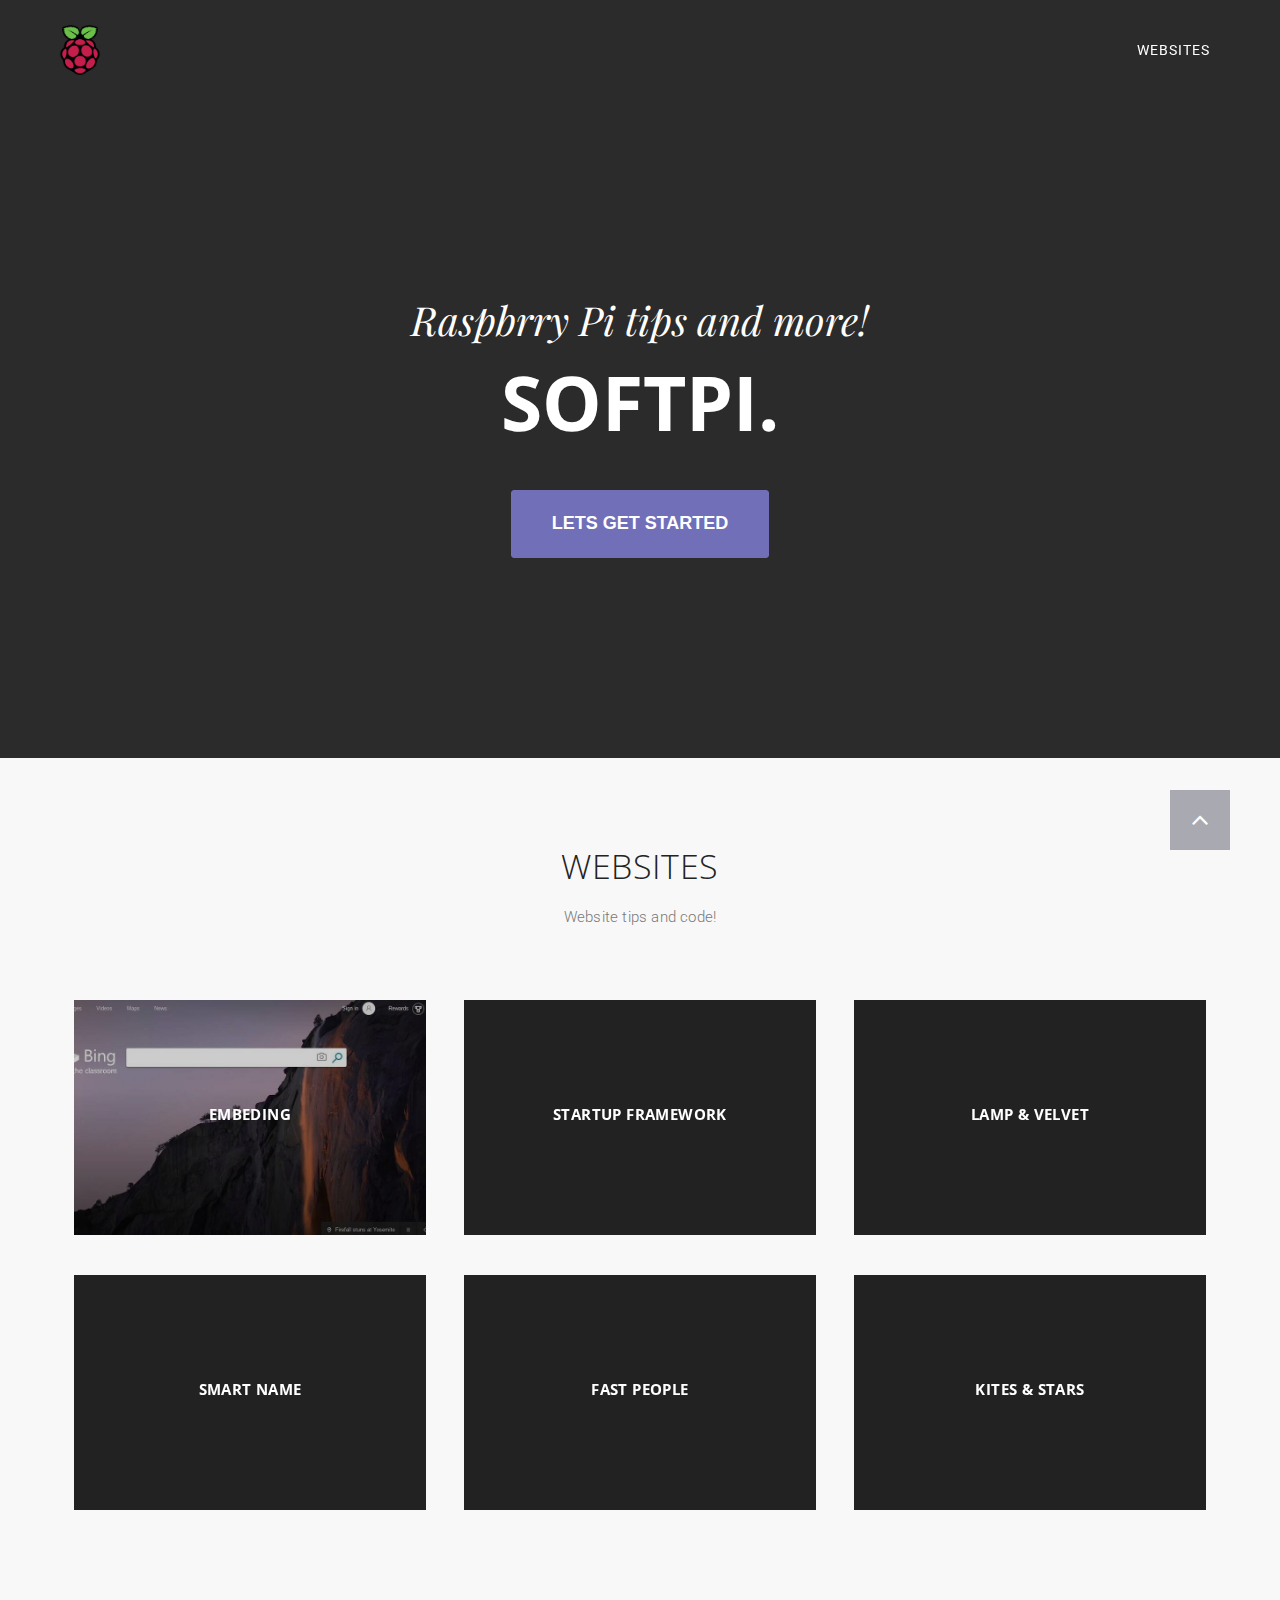
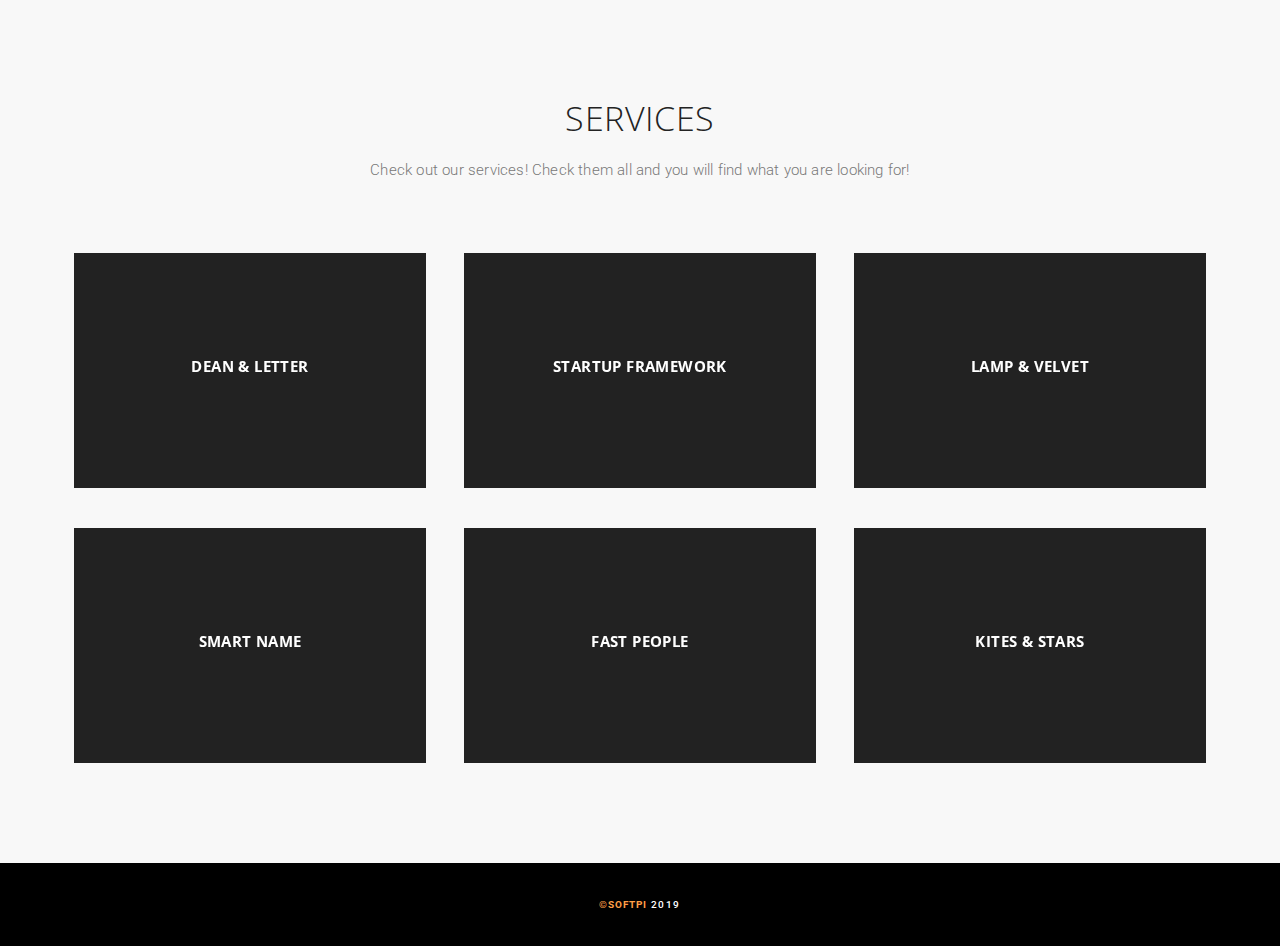
<file: index.html>
<!DOCTYPE html>
<html lang="en">
	<head>
		<meta charset="utf-8">
		<meta http-equiv="X-UA-Compatible" content="IE=edge">
		<meta name="viewport" content="width=device-width, initial-scale=1">
		<!-- The above 3 meta tags *must* come first in the head; any other head content must come *after* these tags -->
		<meta name="description" content="">
		<meta name="author" content="SOFTPI.">
		<link rel="icon" href="/images/raspberrypi.ico">
		<title>SOFTPI.</title>
		<!-- Bootstrap core CSS -->
		<link href="css/bootstrap.min.css" rel="stylesheet">
		<link rel="stylesheet" href="https://maxcdn.bootstrapcdn.com/font-awesome/4.4.0/css/font-awesome.min.css">
		<!-- Custom styles for this template -->
		<link href="css/owl.carousel.css" rel="stylesheet">
		<link href="css/owl.theme.default.min.css"  rel="stylesheet">
		<link href="css/style.css" rel="stylesheet">
		<!-- Just for debugging purposes. Don't actually copy these 2 lines! -->
		<!--[if lt IE 9]><script src="../../assets/js/ie8-responsive-file-warning.js"></script><![endif]-->
		<script src="js/ie-emulation-modes-warning.js"></script>
		<!-- HTML5 shim and Respond.js for IE8 support of HTML5 elements and media queries -->
		<!--[if lt IE 9]>
		<script src="https://oss.maxcdn.com/html5shiv/3.7.2/html5shiv.min.js"></script>
		<script src="https://oss.maxcdn.com/respond/1.4.2/respond.min.js"></script>
		<![endif]-->
	</head>
	<body id="page-top">
		<!-- Navigation -->
		<nav class="navbar navbar-default navbar-fixed-top">
			<div class="container">
				<!-- Brand and toggle get grouped for better mobile display -->
				<div class="navbar-header page-scroll">
					<button type="button" class="navbar-toggle" data-toggle="collapse" data-target="#bs-example-navbar-collapse-1">
					<span class="sr-only">Toggle navigation</span>
					<span class="icon-bar"></span>
					<span class="icon-bar"></span>
					<span class="icon-bar"></span>
					</button>
					<a class="navbar-brand page-scroll" href="#page-top"><img src="images/raspberrypi.ico"  style="width:50px;height:50px;" alt="LG_jam logo"></a>
				</div>
				<!-- Collect the nav links, forms, and other content for toggling -->
				<div class="collapse navbar-collapse" id="bs-example-navbar-collapse-1">
					<ul class="nav navbar-nav navbar-right">
						<li class="hidden">
							<a href="#page-top"></a>
						</li>
						<li>
							<a class="page-scroll" href="#websites">Websites</a>
						</li>
					</ul>
				</div>
				<!-- /.navbar-collapse -->
			</div>
			<!-- /.container-fluid -->
		</nav>
		<!-- Header -->
		<header>
			<div class="container">
				<div class="slider-container">
					<div class="intro-text">
						<div class="intro-lead-in">Raspbrry Pi tips and more!</div>
						<div class="intro-heading">SOFTPI.</div>
						<a href="#websites" class="page-scroll btn btn-xl">Lets Get Started</a>
					</div>
				</div>
			</div>
		</header>
		<section id="websites" class="light-bg">
			<div class="container">
			<div class="row">
				<div class="col-lg-12 text-center">
					<div class="section-title">
						<h2>Websites</h2>
						<p>Website tips and code!</p>
					</div>
				</div>
			</div>
			<div class="row">
				<!-- start portfolio item -->
				<div class="col-md-4">
					<div class="ot-portfolio-item">
						<figure class="effect-bubba">
							<img src="images/demo/bing.jpg" alt="img01" class="img-responsive" />
							<figcaption>
								<h2>Embeding</h2>
								<p>Websites, Embed, HTML</p>
								<a href="#" data-toggle="modal" data-target="#Modal-1">View more</a>
							</figcaption>
						</figure>
					</div>
				</div>
				<!-- end portfolio item -->
				<!-- start portfolio item -->
				<div class="col-md-4">
					<div class="ot-portfolio-item">
						<figure class="effect-bubba">
							<img src="images/demo/portfolio-2.jpg" alt="img02" class="img-responsive" />
							<figcaption>
								<h2>Startup Framework</h2>
								<p>Branding, Web Design</p>
								<a href="#" data-toggle="modal" data-target="#Modal-2">View more</a>
							</figcaption>
						</figure>
					</div>
				</div>
				<!-- end portfolio item -->
				<!-- start portfolio item -->
				<div class="col-md-4">
					<div class="ot-portfolio-item">
						<figure class="effect-bubba">
							<img src="images/demo/portfolio-3.jpg" alt="img02" class="img-responsive" />
							<figcaption>
								<h2>Lamp & Velvet</h2>
								<p>Branding, Web Design</p>
								<a href="#" data-toggle="modal" data-target="#Modal-3">View more</a>
							</figcaption>
						</figure>
					</div>
				</div>
				<!-- end portfolio item -->
			</div>
			<div class="row">
				<!-- start portfolio item -->
				<div class="col-md-4">
					<div class="ot-portfolio-item">
						<figure class="effect-bubba">
							<img src="images/demo/portfolio-4.jpg" alt="img02" class="img-responsive" />
							<figcaption>
								<h2>Smart Name</h2>
								<p>Branding, Design</p>
								<a href="#" data-toggle="modal" data-target="#Modal-4">View more</a>
							</figcaption>
						</figure>
					</div>
				</div>
				<!-- end portfolio item -->
				<!-- start portfolio item -->
				<div class="col-md-4">
					<div class="ot-portfolio-item">
						<figure class="effect-bubba">
							<img src="images/demo/portfolio-5.jpg" alt="img02" class="img-responsive" />
							<figcaption>
								<h2>Fast People</h2>
								<p>Branding, Web Design</p>
								<a href="#" data-toggle="modal" data-target="#Modal-5">View more</a>
							</figcaption>
						</figure>
					</div>
				</div>
				<!-- end portfolio item -->
				<!-- start portfolio item -->
				<div class="col-md-4">
					<div class="ot-portfolio-item">
						<figure class="effect-bubba">
							<img src="images/demo/portfolio-2.jpg" alt="img02" class="img-responsive" />
							<figcaption>
								<h2>Kites & Stars</h2>
								<p>Branding, Web Design</p>
								<a href="#" data-toggle="modal" data-target="#Modal-2">View more</a>
							</figcaption>
						</figure>
					</div>
				</div>
				<!-- end portfolio item -->
			</div>
			</div><!-- end container -->
		</section>
		<section id="services" class="light-bg">
			<div class="container">
			<div class="row">
				<div class="col-lg-12 text-center">
					<div class="section-title">
						<h2>Services</h2>
						<p>Check out our services! Check them all and you will find what you are looking for!</p>
					</div>
				</div>
			</div>
			<div class="row">
				<!-- start portfolio item -->
				<div class="col-md-4">
					<div class="ot-portfolio-item">
						<figure class="effect-bubba">
							<img src="images/demo/portfolio-1.jpg" alt="img02" class="img-responsive" />
							<figcaption>
								<h2>Dean & Letter</h2>
								<p>Branding, Design</p>
								<a href="#" data-toggle="modal" data-target="#Modal-1">View more</a>
							</figcaption>
						</figure>
					</div>
				</div>
				<!-- end portfolio item -->
				<!-- start portfolio item -->
				<div class="col-md-4">
					<div class="ot-portfolio-item">
						<figure class="effect-bubba">
							<img src="images/demo/portfolio-2.jpg" alt="img02" class="img-responsive" />
							<figcaption>
								<h2>Startup Framework</h2>
								<p>Branding, Web Design</p>
								<a href="#" data-toggle="modal" data-target="#Modal-2">View more</a>
							</figcaption>
						</figure>
					</div>
				</div>
				<!-- end portfolio item -->
				<!-- start portfolio item -->
				<div class="col-md-4">
					<div class="ot-portfolio-item">
						<figure class="effect-bubba">
							<img src="images/demo/portfolio-3.jpg" alt="img02" class="img-responsive" />
							<figcaption>
								<h2>Lamp & Velvet</h2>
								<p>Branding, Web Design</p>
								<a href="#" data-toggle="modal" data-target="#Modal-3">View more</a>
							</figcaption>
						</figure>
					</div>
				</div>
				<!-- end portfolio item -->
			</div>
			<div class="row">
				<!-- start portfolio item -->
				<div class="col-md-4">
					<div class="ot-portfolio-item">
						<figure class="effect-bubba">
							<img src="images/demo/portfolio-4.jpg" alt="img02" class="img-responsive" />
							<figcaption>
								<h2>Smart Name</h2>
								<p>Branding, Design</p>
								<a href="#" data-toggle="modal" data-target="#Modal-4">View more</a>
							</figcaption>
						</figure>
					</div>
				</div>
				<!-- end portfolio item -->
				<!-- start portfolio item -->
				<div class="col-md-4">
					<div class="ot-portfolio-item">
						<figure class="effect-bubba">
							<img src="images/demo/portfolio-5.jpg" alt="img02" class="img-responsive" />
							<figcaption>
								<h2>Fast People</h2>
								<p>Branding, Web Design</p>
								<a href="#" data-toggle="modal" data-target="#Modal-5">View more</a>
							</figcaption>
						</figure>
					</div>
				</div>
				<!-- end portfolio item -->
				<!-- start portfolio item -->
				<div class="col-md-4">
					<div class="ot-portfolio-item">
						<figure class="effect-bubba">
							<img src="images/demo/portfolio-2.jpg" alt="img02" class="img-responsive" />
							<figcaption>
								<h2>Kites & Stars</h2>
								<p>Branding, Web Design</p>
								<a href="#" data-toggle="modal" data-target="#Modal-2">View more</a>
							</figcaption>
						</figure>
					</div>
				</div>
				<!-- end portfolio item -->
			</div>
			</div><!-- end container -->
		</section>
		<p id="back-top">
			<a href="#top"><i class="fa fa-angle-up"></i></a>
		</p>
		<footer>
			<div class="container text-center">
				<p><a href="#top"><span>&copy;SOFTPI</span> 2019</a></p>
			</div>
		</footer>

		<!-- Modal for portfolio item 1 -->
		<div class="modal fade" id="Modal-1" tabindex="-1" role="dialog" aria-labelledby="Modal-label-1">
			<div class="modal-dialog" role="document">
				<div class="modal-content">
					<div class="modal-header">
						<button type="button" class="close" data-dismiss="modal" aria-label="Close"><span aria-hidden="true">&times;</span></button>
						<h4 class="modal-title" id="Modal-label-1">Embeding</h4>
					</div>
					<div class="modal-body">
						<img src="images/demo/bing.jpg" alt="img01" class="img-responsive" />
						<div class="modal-works"><span>Websites</span><span>embed</span><span>HTML</span></div>
					<p>To embed a webpage use the iframe block. An example code might be:</p>
						<code>Testing</code>
					<plaintext><iframe id="tree" name="tree" src="http://www.bing.com" frameborder="0" marginheight="0" marginwidth="0" width="100%" height="100%" scrolling="auto"></iframe></plaintext>
					</div>
					<div class="modal-footer">
						<button type="button" class="btn btn-default" data-dismiss="modal">Close</button>
					</div>
				</div>
			</div>
		</div>

		<!-- Modal for portfolio item 2 -->
		<div class="modal fade" id="Modal-2" tabindex="-1" role="dialog" aria-labelledby="Modal-label-2">
			<div class="modal-dialog" role="document">
				<div class="modal-content">
					<div class="modal-header">
						<button type="button" class="close" data-dismiss="modal" aria-label="Close"><span aria-hidden="true">&times;</span></button>
						<h4 class="modal-title" id="Modal-label-2">Startup Framework</h4>
					</div>
					<div class="modal-body">
						<img src="images/demo/portfolio-2.jpg" alt="img01" class="img-responsive" />
						<div class="modal-works"><span>Branding</span><span>Web Design</span></div>
						<p>Temporibus autem quibusdam et aut officiis debitis aut rerum necessitatibus saepe</p>
					</div>
					<div class="modal-footer">
						<button type="button" class="btn btn-default" data-dismiss="modal">Close</button>
					</div>
				</div>
			</div>
		</div>

		<!-- Modal for portfolio item 3 -->
		<div class="modal fade" id="Modal-3" tabindex="-1" role="dialog" aria-labelledby="Modal-label-3">
			<div class="modal-dialog" role="document">
				<div class="modal-content">
					<div class="modal-header">
						<button type="button" class="close" data-dismiss="modal" aria-label="Close"><span aria-hidden="true">&times;</span></button>
						<h4 class="modal-title" id="Modal-label-3">Lamp & Velvet</h4>
					</div>
					<div class="modal-body">
						<img src="images/demo/portfolio-3.jpg" alt="img01" class="img-responsive" />
						<div class="modal-works"><span>Branding</span><span>Web Design</span></div>
						<p>Temporibus autem quibusdam et aut officiis debitis aut rerum necessitatibus saepe</p>
					</div>
					<div class="modal-footer">
						<button type="button" class="btn btn-default" data-dismiss="modal">Close</button>
					</div>
				</div>
			</div>
		</div>

		<!-- Modal for portfolio item 4 -->
		<div class="modal fade" id="Modal-4" tabindex="-1" role="dialog" aria-labelledby="Modal-label-4">
			<div class="modal-dialog" role="document">
				<div class="modal-content">
					<div class="modal-header">
						<button type="button" class="close" data-dismiss="modal" aria-label="Close"><span aria-hidden="true">&times;</span></button>
						<h4 class="modal-title" id="Modal-label-4">Smart Name</h4>
					</div>
					<div class="modal-body">
						<img src="images/demo/portfolio-4.jpg" alt="img01" class="img-responsive" />
						<div class="modal-works"><span>Branding</span><span>Web Design</span></div>
						<p>Temporibus autem quibusdam et aut officiis debitis aut rerum necessitatibus saepe</p>
					</div>
					<div class="modal-footer">
						<button type="button" class="btn btn-default" data-dismiss="modal">Close</button>
					</div>
				</div>
			</div>
		</div>

		<!-- Modal for portfolio item 5 -->
		<div class="modal fade" id="Modal-5" tabindex="-1" role="dialog" aria-labelledby="Modal-label-5">
			<div class="modal-dialog" role="document">
				<div class="modal-content">
					<div class="modal-header">
						<button type="button" class="close" data-dismiss="modal" aria-label="Close"><span aria-hidden="true">&times;</span></button>
						<h4 class="modal-title" id="Modal-label-5">Fast People</h4>
					</div>
					<div class="modal-body">
						<img src="images/demo/portfolio-5.jpg" alt="img01" class="img-responsive" />
						<div class="modal-works"><span>Branding</span><span>Web Design</span></div>
						<p>Temporibus autem quibusdam et aut officiis debitis aut rerum necessitatibus saepe</p>
					</div>
					<div class="modal-footer">
						<button type="button" class="btn btn-default" data-dismiss="modal">Close</button>
					</div>
				</div>
			</div>
		</div>

		<!-- Bootstrap core JavaScript
			================================================== -->
		<!-- Placed at the end of the document so the pages load faster -->
		<script src="https://ajax.googleapis.com/ajax/libs/jquery/1.11.3/jquery.min.js"></script>
		<script src="http://cdnjs.cloudflare.com/ajax/libs/jquery-easing/1.3/jquery.easing.min.js"></script>
		<script src="js/bootstrap.min.js"></script>
		<script src="js/owl.carousel.min.js"></script>
		<script src="js/cbpAnimatedHeader.js"></script>
		<script src="js/theme-scripts.js"></script>
		<!-- IE10 viewport hack for Surface/desktop Windows 8 bug -->
		<script src="js/ie10-viewport-bug-workaround.js"></script>
	</body>
</html>
</file>
<file: css/style.css>
/*------------------------------------------------------------------
[Master Stylesheet]

Project:	Lattes - One page multi purpose page
Version:	1.0
Last change:	17/08/2015 [...]
Designed by:	MOOZ Themes / www.MOOZthemes.com
Primary use:	One page

[Table of contents]

1. General
2. Header
3. Navigation
4. Sections
5. Footer
6. Components

[Color codes]

Buttons, etc:	#726FB9 (blue)
hover color:	#fed136 (yellow)
-------------------------------------------------------------------*/

/*--------------------
Import Google Fonts
--------------------*/

/* main font for menu. */
@import url(http://fonts.googleapis.com/css?family=Roboto:100,300,400,500,700,900);
/* font for headings, text, tags */
@import url(http://fonts.googleapis.com/css?family=Open+Sans:300,400,500,600,700,800);
@import url(http://fonts.googleapis.com/css?family=Playfair+Display:400italic&subset=latin,latin-ext);

/*--------------------
1. General
--------------------*/

body {
  margin: 0px;
    font-family: "Open Sans", Sans-serif;
}

h1,
h2,
h3,
h4,
h5,
h6 {
font-weight: 300;
    letter-spacing: 0.4px;
    font-family: "Open Sans", Sans-serif;
    color: #232323;
}

p {
    font-family: 'Roboto', sans-serif;
    font-size: 15px;
    font-weight: 300;
	line-height: 23px;
    letter-spacing: 0.2px;
    color: #797979;
}

a:hover, a:focus, a:active, a.active {
    color: #fec503;
}
a, a:hover, a:focus, a:active, a.active {
    outline: 0;
}

::selection {
    text-shadow: none;
    background: #fed136;
}

@media (min-width: 768px) {
	section {
	    padding: 150px 0;
	}
}

section {
    padding: 70px 0;
}

/*--------------------
2. Navigation
--------------------*/

.navbar-default {
	background-color: #222;
	border-color: transparent
}
.navbar-default .navbar-brand {
	color: #fff;
	font-family: "Montserrat",sans-serif;
    padding: 0px;
}
.navbar-default .navbar-brand:hover,.navbar-default .navbar-brand:focus,.navbar-default .navbar-brand:active,.navbar-default .navbar-brand.active {
	color: #fec503
}
.navbar-default .navbar-collapse {
	border-color: rgba(255,255,255,.02)
}
.navbar-default .navbar-toggle {
	background-color: #fed136;
	border-color: #fed136
}
.navbar-default .navbar-toggle .icon-bar {
	background-color: #fff
}
.navbar-default .navbar-toggle:hover,.navbar-default .navbar-toggle:focus {
	background-color: #fed136
}
.navbar-default .nav li a {
	font-family: "Roboto",sans-serif;
	text-transform: uppercase;
	font-weight: 400;
	letter-spacing: 1px;
	color:#fff
}
.navbar-default .nav li a:hover,.navbar-default .nav li a:focus {
	color: #fed136;
	outline: 0
}

.navbar-default .navbar-nav>.active>a {
	border-radius: 0;
	color: #fff;
	background-color: #fed136
}
.navbar-default .navbar-nav>.active>a:hover,.navbar-default .navbar-nav>.active>a:focus {
	color: #fff;
	background-color: #fec503
}

@media (min-width:768px) {
	.navbar-default
	{
		background-color: transparent;
		padding: 25px 0;
		-webkit-transition:padding .3s;
		-moz-transition:padding .3s;
		transition:padding .3s;
		border:0
	}
	.navbar-default .navbar-brand {
		font-size: 2em;
		-webkit-transition:all .3s;
		-moz-transition:all .3s;
		transition:all .3s
	}
	.navbar-default .navbar-nav>.active>a {
		border-radius: 3px
	}
	.navbar-default.navbar-shrink {
		background-color: #222;
		padding: 10px 0
	}
	.navbar-default.navbar-shrink .navbar-brand {
		font-size: 1.5em
	}
}

/*--------------------
3. Header
--------------------*/

header {
    background-image: url(../images/demo/bg-main.jpg);
    background-repeat: none;
    background-attachment: scroll;
    background-position: center center;
    -webkit-background-size: cover;
    -moz-background-size: cover;
    background-size: cover;
    -o-background-size: cover;
    text-align: center;
    color: #fff;
}

header .intro-text {
    padding-top: 100px;
    padding-bottom: 50px;
}

@media (min-width: 768px) {
	header .intro-text {
	    padding-top: 300px;
	    padding-bottom: 200px;
	}
}

header .intro-text .intro-lead-in {
    font-family: "Playfair Display",sans-serif;
    font-style: italic;
    font-size: 22px;
    line-height: 22px;
    margin-bottom: 25px;
}

@media (min-width: 768px) {
	header .intro-text .intro-lead-in {
	    font-family: "Playfair Display",sans-serif;
	    font-style: italic;
	    font-size: 40px;
	    line-height: 40px;
	    margin-bottom: 25px;
	}
}

header .intro-text .intro-heading {
    text-transform: uppercase;
    font-weight: 700;
    font-size: 50px;
    line-height: 50px;
    margin-bottom: 25px;
}

@media (min-width: 768px) {
	header .intro-text .intro-heading {
	    text-transform: uppercase;
	    font-weight: 700;
	    font-size: 75px;
	    line-height: 75px;
	    margin-bottom: 50px;
	}
}

/*--------------------
4. Sections
--------------------*/

.section-title h2 {
    font-size: 34px;
    text-transform: uppercase;
}

.section-title p {
    font-size: 15px;
    font-weight: 300;
    line-height: 25px;
    margin: 20px 100px 60px 100px;
}

/*--------------------
4.1. About
--------------------*/

.mz-module-about h3 {
    font-weight: 500;
    font-size: 17px;
    text-transform: uppercase;
    color: #3A3A3A;
    letter-spacing: 2px;
    margin-bottom: 20px;
}

.mz-module-about p {
font-size: 14px;
    font-weight: 300;
    line-height: 22px;
    color: #969696;
}

.ot-circle {
height: 95px;
    width: 95px;
    text-align: center;
    line-height: 98px;
    color: #3E3E3E;
    /* border: 3px solid #000; */
    border-radius: 100px;
    /* background-color: #E8E8E8; */
    margin: 0 2px 4px;
    font-size: 31px;
}

/*--------------------
4.2. Skills
--------------------*/

.skills-text h2 {
	margin: 0 0 30px;
}

.skillbar-item {
    margin-bottom: 30px;	
}

.skillbar {
    position: relative;
    display: block;
    width: 100%;
}

.skillbar-score {
background-color: #dfdfdf;
    padding: 7px;
    text-align: center;
    color: #000000;
    font-weight: 300;
    float: right;
    width: 50px;
    height: 40px;
    vertical-align: middle;
 }

.skillbar-score .score {
    font-size: 20px;
}

.skillbar-score .percent {
    font-size: 13px;
}

.skillbar-bar {
display: block;
    background-color: #dfdfdf;
    height: 3px;
    width: 100%;
}

.skillbar h3 {
	font-weight: 600;
    font-size: 13px;
    text-transform: uppercase;
    color: #3A3A3A;
    letter-spacing: 2px;	
margin: 0;
    padding: 12px 0;
}

.skillbar-percent {
    color: #fff;
    background-color: #000000;
    float: left;
    height: 3px;
}

/*--------------------
4.3. Portfolio
--------------------*/

figure {
	position: relative;
    overflow: hidden;
    margin: 10px 1%;
    background: #726FB9;
    text-align: center;
    cursor: pointer;	
}

figcaption {
    position: absolute;
    top: 0;
    left: 0;
    width: 100%;
    height: 100%;	
}

.ot-portfolio-item figure figcaption > a {
    z-index: 1000;
    text-indent: 200%;
    white-space: nowrap;
    font-size: 0;
    opacity: 0;
}
.ot-portfolio-item figure figcaption, .ot-portfolio-item figure figcaption > a {
    position: absolute;
    top: 0;
    left: 0;
    width: 100%;
    height: 100%;
}

figure.effect-bubba {
	background: #000;
	margin-bottom: 30px;
}

figure.effect-bubba img {
	opacity: 0.8;
	-webkit-transition: opacity 0.35s;
	transition: opacity 0.35s;
}

figure.effect-bubba:hover img {
	opacity: 0.4;
}

figure.effect-bubba figcaption::before,
figure.effect-bubba figcaption::after {
	position: absolute;
	top: 30px;
	right: 30px;
	bottom: 30px;
	left: 30px;
	content: '';
	opacity: 0;
	-webkit-transition: opacity 0.35s, -webkit-transform 0.35s;
	transition: opacity 0.35s, transform 0.35s;
}

figure.effect-bubba figcaption::before {
	border-top: 1px solid #fff;
	border-bottom: 1px solid #fff;
	-webkit-transform: scale(0,1);
	transform: scale(0,1);
}

figure.effect-bubba figcaption::after {
	border-right: 1px solid #fff;
	border-left: 1px solid #fff;
	-webkit-transform: scale(1,0);
	transform: scale(1,0);
}

figure.effect-bubba h2 {
    color: #fff;
    font-size: 15px;
    font-weight: 700;
    text-transform: uppercase;
	padding-top: 30%;
	-webkit-transition: -webkit-transform 0.35s;
	transition: transform 0.35s;
	-webkit-transform: translate3d(0,-20px,0);
	transform: translate3d(0,-20px,0);
}

figure.effect-bubba p {
    color: #fff;
    font-size: 13px;
    font-weight: 500;
	padding: 20px 2.5em;
	opacity: 0;
	-webkit-transition: opacity 0.35s, -webkit-transform 0.35s;
	transition: opacity 0.35s, transform 0.35s;
	-webkit-transform: translate3d(0,20px,0);
	transform: translate3d(0,20px,0);
}

figure.effect-bubba:hover figcaption::before,
figure.effect-bubba:hover figcaption::after {
	opacity: 1;
	-webkit-transform: scale(1);
	transform: scale(1);
}

figure.effect-bubba:hover h2,
figure.effect-bubba:hover p {
	opacity: 1;
	-webkit-transform: translate3d(0,0,0);
	transform: translate3d(0,0,0);
}

/*--------------------
4.4. Dark Short section (counters, quote, etc)
--------------------*/

.dark-bg {
    background: #323232;
    color: #fff;
}

.bg-img1 {
    background-image: url(../images/demo/office-bg.jpg);
    background-size: cover !important;
    background-position: center center;
    background-repeat: no-repeat;
    background-attachment: fixed;
}

.light-bg {
	background-color: #f8f8f8;
}

.overlay-dark:before, .overlay-light:before {
    background-color: rgba(32,32,32,0.8);
    left: 0;
    top: 0;
    position: absolute;
    width: 100%;
    height: 100%;
    content: "";
    z-index: -1;
}

.overlay-dark, .overlay-light {
    position: relative;
    z-index: 1;
}

.short-section {
    padding-top: 110px;
    padding-bottom: 110px;
}

.counter-item h2 {
    color: #fff;
    font-size: 60px;
    margin: 0;
}

.counter-item h6 {
    color: #fff;
    font-size: 19px;
    margin: 0;	
}

/*--------------------
4.5. Partners Slider
--------------------*/

.partner-logo {
    height: 80px;
    text-align: center;
}

.partner-logo img {
    height: 100%;
    width: auto !important;
}

/*--------------------
4.6. Team
--------------------*/

.team-item {
    text-align: center;
    background-color: #fff;
}

.team-item h3 {
    font-size: 16px;
    font-weight: 500;
}

.team-item .team-location {
    color: #C5C5C5;
    font-size: 13px;
    margin-bottom: 20px;    
}

.team-item .team-location {
    color: #C5C5C5;
    font-size: 12px;
    margin-bottom: 20px;    
}

.team-item .team-position {
    color: #000;
    font-size: 12px;
}

.team-item p {
    font-size: 13px;
    font-weight: 300;
    color: #9C9C9C;
    padding: 5px 10px 20px 10px;
}

/*--------------------
4.7. Contacts
--------------------*/

section#contact form {
    margin-top: 15px;
}
section#contact.form-group {
margin-bottom: 25px;
}

section#contact .form-group input, section#contact .form-group textarea {
    padding: 15px;
    border: 1px solid #BBBBBB;
    border-radius: 0;
    -webkit-box-shadow: inset 0 1px 1px rgba(0,0,0,.075);
    box-shadow: inset 0 0px 0px rgba(0,0,0,.075);
    font-size: 13px;
}

.contact h3 {
    margin-bottom: 30px;
}

.contact p {
    font-size: 13px;
}

.contact .day {
    display: inline-block;
    width: 80px;
}

.contact i {
    margin-right: 5px;
}

/*--------------------
5. Footer
--------------------*/

footer {
    padding: 30px;
    background-color: #000;    
}

footer p {
    color: #B7B7B7;
    margin: 0;
    font-size: 10px;
    text-transform: uppercase;
    font-weight: 500;
    letter-spacing: 1.6px;
}

footer p a {
    color: #fff;
}

footer p a span {
    color: #FF9F46;
    font-size: 10px;
    letter-spacing: 1px;
    font-weight: 700;
}

/*--------------------
6. Modal
--------------------*/

.modal-content {
	border-radius: 0;	
}
.modal-header .close {
	font-size: 30px;	
}
.modal-title {    
	text-transform: uppercase;
	font-size: 23px;
}

.modal-body {
	padding: 0;
}

.modal-body p {
	margin: 30px 20px;
	color: #2D2D2D;		
}

.modal-works {
font-size: 11px;
    letter-spacing: 1px;
    text-transform: uppercase;
    font-weight: 500;
    color: #fff;
    margin: 25px 20px;
}

.modal-works span {
	background-color: #FED136;
    margin-right: 15px;
    padding: 5px 10px;
}

/*--------------------
7. Components
--------------------*/

.btn-xl:hover, .btn-xl:focus, .btn-xl:active, .btn-xl.active, .open .dropdown-toggle.btn-xl {
    color: #fff;
    background-color: #fec503;
    border-color: #f6bf01;
}

.btn:hover, .btn:focus, .btn:active, .btn.active, .open .dropdown-toggle.btn {
    color: #fff;
    background-color: #fec503;
    border-color: #f6bf01;
}

.btn {
    display: inline-block;
    padding: 8px 20px;
    margin-bottom: 0;
    font-size: 14px;
    font-weight: 400;
    line-height: 1.42857143;
    text-align: center;
    white-space: nowrap;
    vertical-align: middle;
    -ms-touch-action: manipulation;
    touch-action: manipulation;
    cursor: pointer;
    -webkit-user-select: none;
    -moz-user-select: none;
    -ms-user-select: none;
    user-select: none;
    background-image: none;
    border: 1px solid transparent;
    border-radius: 4px;
}

.btn-xl {
    color: #fff;
     background-color: #726FB9;
    border-color: #726FB9;
    font-family: "Robot",sans-serif;
    text-transform: uppercase;
    font-weight: 700;
    border-radius: 3px;
    font-size: 18px;
    padding: 20px 40px;
}

/* Back to top button
---------------------------------- */
#back-top {
    position: fixed;
    z-index: 1000;
    bottom: 40px;
    right: 50px;
}
#back-top a {
    width: 60px;
    height: 60px;
    display: block;
    text-align: center;
    font: 11px/100% Arial, Helvetica, sans-serif;
    text-transform: uppercase;
    text-decoration: none;
    color: #FFFFFF;
    background: #A9A9B1;
    /* background color transition */
    -webkit-transition: 1s;
    -moz-transition: 1s;
    transition: 1s;
}
#back-top a:hover {
    background: #fed136;
}
/* arrow icon (span tag) */
#back-top i {
    margin-top: 15px;
    font-size: 28px;
}

@media only screen
and (min-width : 320px)
and (max-width : 480px) {
#back-top {
    position: fixed;
    bottom: 10px;
    right: 30px;
}
#back-top a {
    width: 40px;
    height: 40px;
}
#back-top i {
    margin-top: 7px;
    font-size: 20px;
}
}
</file>
